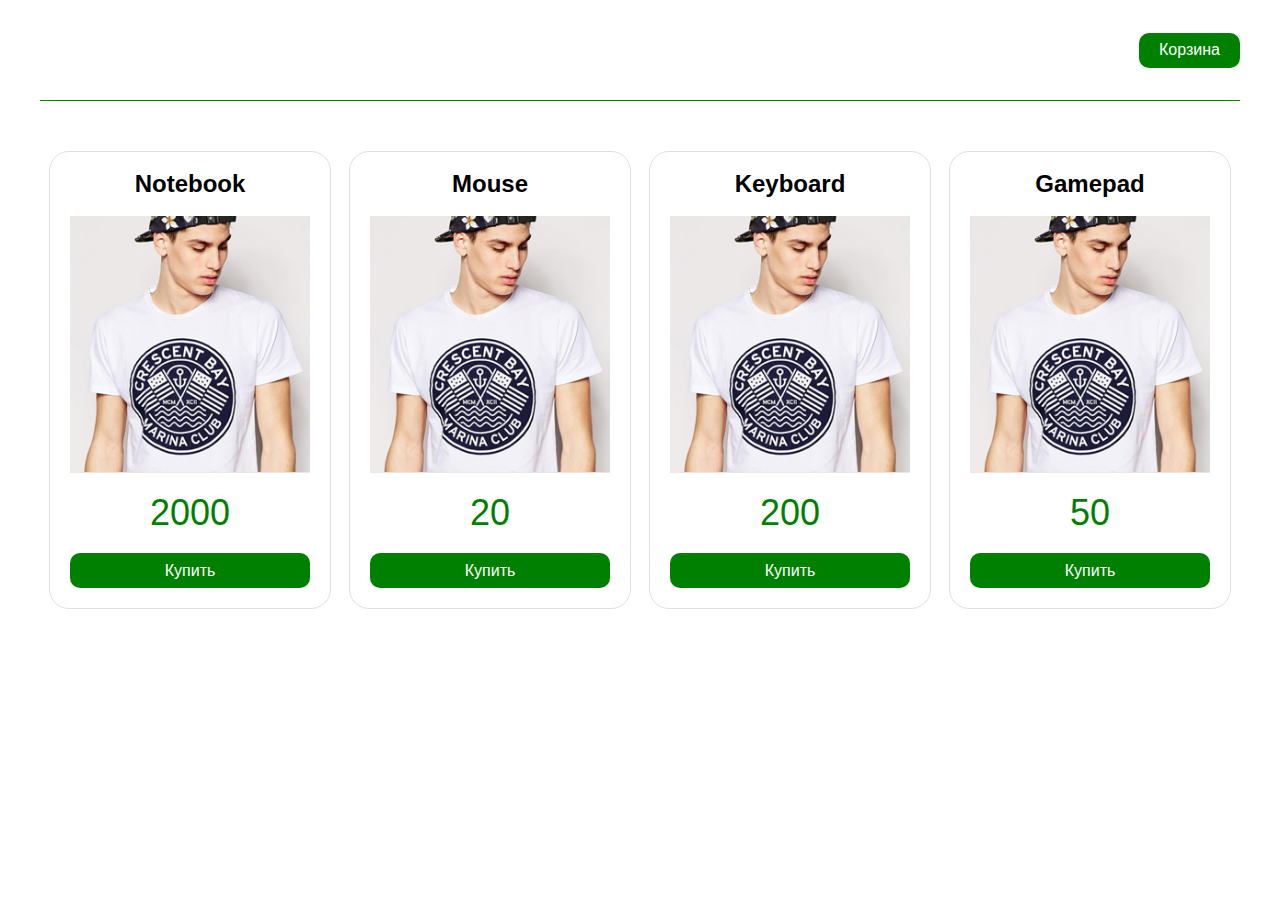
<file: lesson_1/index.html>
<!DOCTYPE html>
<html lang="en">
<head>
    <meta charset="UTF-8">
    <title>Интернет-магазин</title>
    <link rel="stylesheet" href="style.css">
</head>
<body>
    <div class="container">
        <header class="header">
            <button class="btn-cart" type="button">Корзина</button>
        </header>
    </div>
    <div class="container">
        <main>
            <div class="products"></div>
        </main>
    </div>
    <script src="js/main.js"></script>
</body>
</html>
</file>
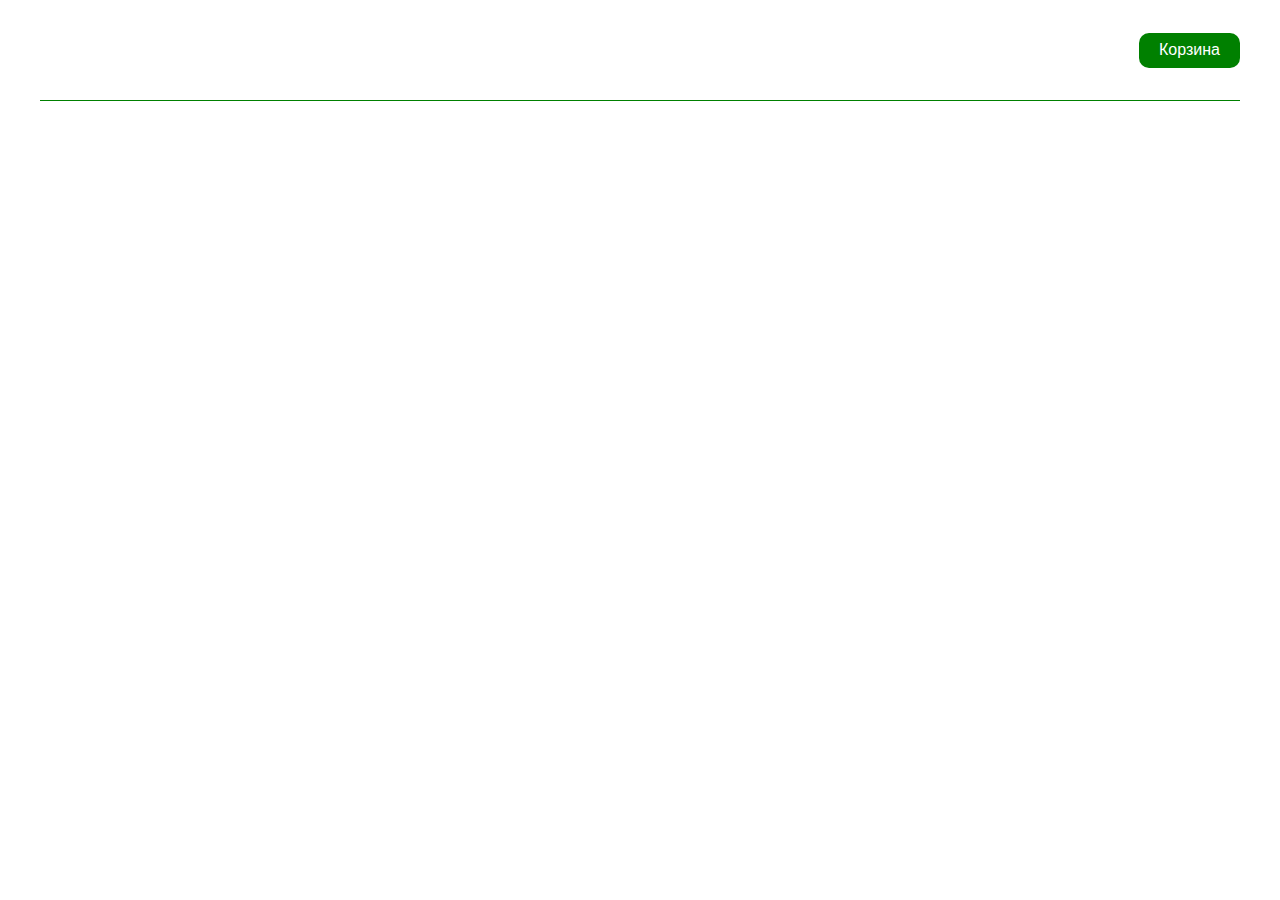
<file: lesson_2/index.html>
<!DOCTYPE html>
<html lang="en">
<head>
    <meta charset="UTF-8">
    <title>Интернет-магазин</title>
    <link rel="stylesheet" href="style.css">
</head>
<body>
    <div class="container">
        <header class="header">
            <div class="cart">   
                <button class="btn-cart" type="button">Корзина</button>
                <div class="cart-block hidden"></div>
            </div>
        </header>
    </div>
    <div class="container">
        <main>
            <div class="products"></div>
        </main>
    </div>
    <script src="js/main.js"></script>
</body>
</html>
</file>
<file: lesson_1/style.css>
* {
    margin: 0;
    padding: 0;
}

body {
    font-family: 'Roboto', sans-serif;
  }

.container {
    max-width: 1200px;
    margin: 0 auto;
    /* padding-left: calc(50% - 600px);
    padding-right: calc(50% - 600px); */
}

.header {
    min-height: 100px;
    display: flex;
    justify-content: flex-end;
    align-items: center;
    border-bottom: 1px solid green;
    margin-bottom: 50px;
}

.btn-cart {
    height: 35px;
    padding-left: 20px;
    padding-right: 20px;
    font-size: 16px;
    display: flex;
    justify-content: flex-end;
    align-items: center;
    background-color: green;
    color: white;
    border-radius: 10px;
    border: 0;
}

.btn-cart:hover, .buy-btn:hover {
    background-color: rgb(66, 66, 65);
}

.buy-btn {
    height: 35px;
    padding-left: 20px;
    padding-right: 20px;
    font-size: 16px;
    display: flex;
    justify-content: center;
    align-items: center;
    background-color: green;
    color: white;
    border-radius: 10px;
    border: 0;
}

.products {
    display: flex;
    justify-content: space-around;
}

.product-item {
    padding: 20px 20px;
    display: flex;
    flex-direction: column;
    text-align: center;
    width: 20%;
    border: 1px solid rgb(223, 223, 223);
    border-radius: 20px;
}

.product-item h3 {
    font-size: 24px;
    line-height: 24px;
    padding-bottom: 20px;
}

.product-item p {
    font-size: 36px;
    line-height: 40px;
    padding: 20px 0 20px 0;
    color: green;
}
</file>
<file: lesson_2/style.css>
* {
  margin: 0;
  padding: 0;
}

body {
  font-family: "Roboto", sans-serif;
}

.container {
  max-width: 1200px;
  margin: 0 auto;
  /* padding-left: calc(50% - 600px);
    padding-right: calc(50% - 600px); */
}

.header {
  min-height: 100px;
  display: flex;
  justify-content: flex-end;
  align-items: center;
  border-bottom: 1px solid green;
  margin-bottom: 50px;
}

.cart {
  position: relative;
}

.btn-cart {
  height: 35px;
  padding-left: 20px;
  padding-right: 20px;
  font-size: 16px;
  display: flex;
  justify-content: flex-end;
  align-items: center;
  background-color: green;
  color: white;
  border-radius: 10px;
  border: 0;
}

.btn-cart:hover,
.buy-btn:hover {
  background-color: rgb(66, 66, 65);
}

.cart-block {
  box-shadow: 0 0 5px rgba(0, 0, 0, 0.62);
  border-radius: 5px;
  box-sizing: border-box;
  right: 0;
  top: 130%;
  position: absolute;
  background-color: white;
  color: black;
  width: 300px;
  padding: 20px;
}

.hidden {
  display: none;
}

.cart-item {
  display: flex;
  padding-bottom: 20px;
}

.cart-item:last-child {
  padding-bottom: 0;
}

.cart-img {
  max-width: 100px;
  padding-right: 10px;
}

.cart-img:not(:first-child) {
  padding-bottom: 20px;
}

.cart-text {
  display: flex;
  flex-direction: column;
}

.product-title {
  font-size: 18px;
  line-height: 24px;
  padding-bottom: 10px;
}

.cart-price {
  font-size: 20px;
  line-height: 28px;
}

.product-quantity {
  font-style: 12px;
  line-height: 16px;
}

.buy-btn {
  height: 35px;
  padding-left: 20px;
  padding-right: 20px;
  font-size: 16px;
  display: flex;
  justify-content: center;
  align-items: center;
  background-color: green;
  color: white;
  border-radius: 10px;
  border: 0;
}

.products {
  display: flex;
  justify-content: space-around;
}

.product-item {
  padding: 20px 20px;
  display: flex;
  flex-direction: column;
  text-align: center;
  width: 20%;
  border: 1px solid rgb(223, 223, 223);
  border-radius: 20px;
}

.product-item h3 {
  font-size: 24px;
  line-height: 24px;
  padding-bottom: 20px;
}

.product-item p {
  font-size: 36px;
  line-height: 40px;
  padding: 20px 0 20px 0;
  color: green;
}
</file>
